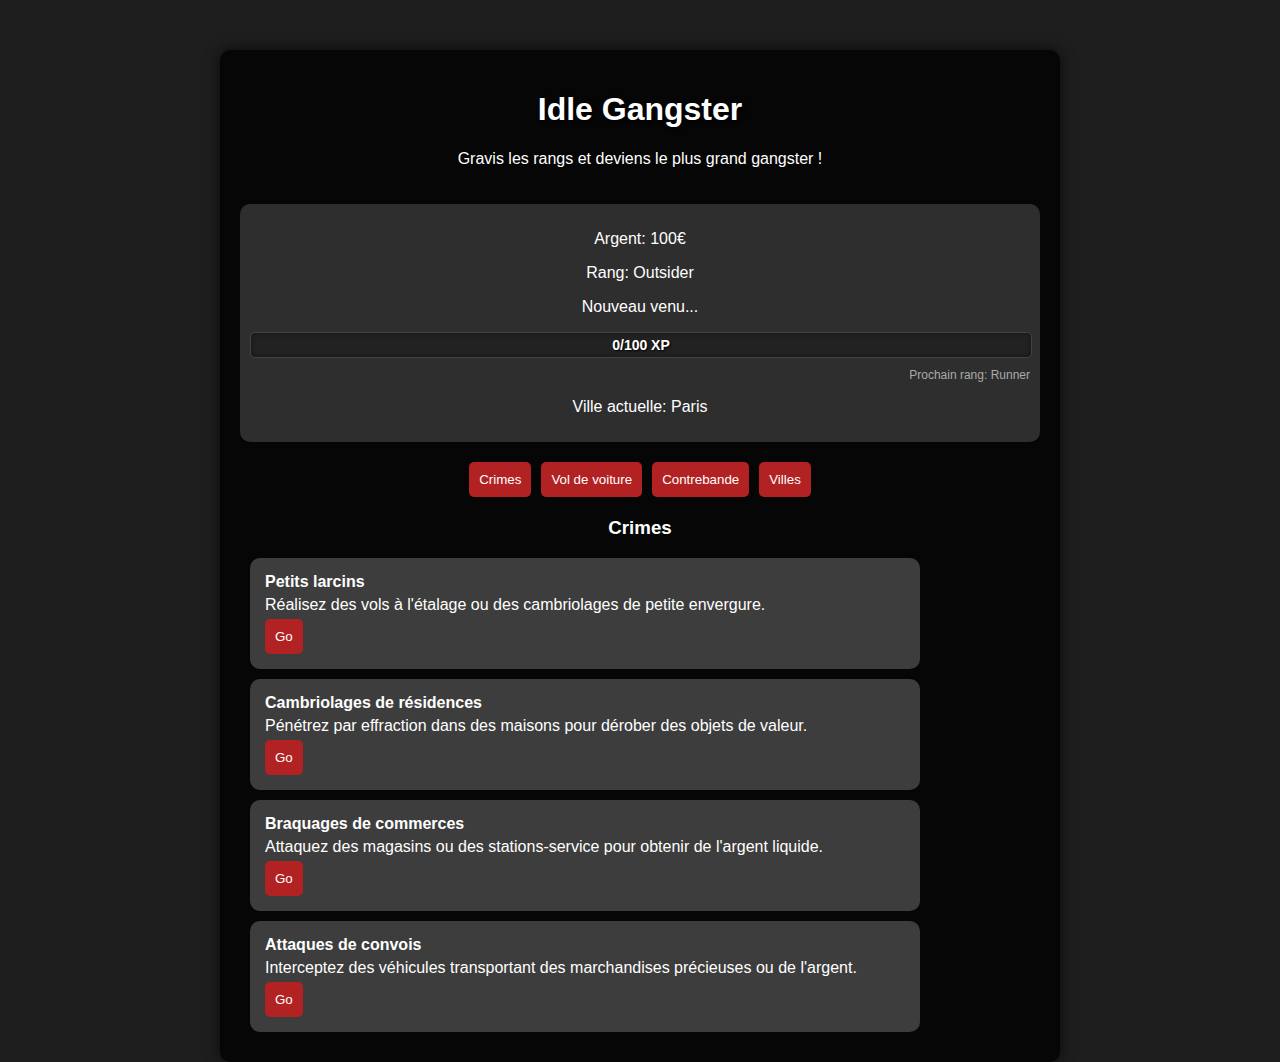
<file: index.html>
<!DOCTYPE html>
<html lang="fr">

<head>
    <meta charset="UTF-8">
    <meta name="viewport" content="width=device-width, initial-scale=1.0">
    <title>Idle Gangster</title>
    <link rel="stylesheet" href="style.css">
</head>

<body>
    <div id="overlay">
        <h1>Idle Gangster</h1>
        <p>Gravis les rangs et deviens le plus grand gangster !</p>
        <div id="stats">
            <p>Argent: <span id="argent">100</span>€</p>
            <p>Rang: <span id="rank">Outsider</span></p>
            <p id="rank-description">Nouveau venu, pas encore intégré dans l'organisation, mais cherchant à prouver sa valeur.</p>

            <div class="rank-progress-container">
                <div class="rank-progress-text"><span id="xp-current">0</span>/<span id="xp-next">100</span> XP</div>
                <div class="rank-progress-bar" id="rank-progress"></div>
            </div>
            <span class="xp-label">Prochain rang: <span id="next-rank-name">Runner</span></span>

            <p id="prison-timer" style="display: none;">En prison pendant encore: <span id="prison-time">0s</span></p>
            <p id="prison-indicator" style="display:none;">&#9888; En prison</p>
            <p id="current-city-display">Ville actuelle: <span id="current-city-name">Paris</span></p>
        </div>

        <div class="button-container">
            <button class="icon-button" data-section="crime-section" id="crime-button">
                Crimes
            </button>
            <button class="icon-button" data-section="car-theft-section" id="car-theft-button">
                Vol de voiture
            </button>
            <button class="icon-button" data-section="contraband-section" id="contraband-button">
                Contrebande
            </button>
            <button class="icon-button" data-section="cities-section" id="cities-button">
                Villes
            </button>
        </div>

        <div id="message"></div>
        <div id="level-up" class="level-up-notification">NIVEAU SUPÉRIEUR!<br>Tu es maintenant <span id="new-rank"></span></div>

        <div id="crime-section" class="crime-container">
            <h3>Crimes</h3>
            <div class="crime-card">
                <h4>Petits larcins</h4>
                <p>Réalisez des vols à l'étalage ou des cambriolages de petite envergure.</p>
                <button class="icon-button" onclick="game.attemptCrime('petits-larcins', 0.8, 5)">Go</button>
            </div>
            <div class="crime-card">
                <h4>Cambriolages de résidences</h4>
                <p>Pénétrez par effraction dans des maisons pour dérober des objets de valeur.</p>
                <button class="icon-button" onclick="game.attemptCrime('cambriolages-de-résidences', 0.6, 10)">Go</button>
            </div>
            <div class="crime-card">
                <h4>Braquages de commerces</h4>
                <p>Attaquez des magasins ou des stations-service pour obtenir de l'argent liquide.</p>
                <button class="icon-button" onclick="game.attemptCrime('braquages-de-commerces', 0.4, 15)">Go</button>
            </div>
            <div class="crime-card">
                <h4>Attaques de convois</h4>
                <p>Interceptez des véhicules transportant des marchandises précieuses ou de l'argent.</p>
                <button class="icon-button" onclick="game.attemptCrime('attaques-de-convois', 0.3, 25)">Go</button>
            </div>
        </div>

        <div id="car-theft-section" class="crime-container">
            <h3>Vol de voiture</h3>
            <div class="crime-card">
                <h4>Vol express</h4>
                <p>Tu repères une voiture mal garée avec la clé sur le contact. En un instant, tu démarres et disparais.</p>
                <button class="icon-button" onclick="game.attemptCarTheft('vol-express', 0.8, 8)">Go</button>
            </div>
            <div class="crime-card">
                <h4>Effraction discrète</h4>
                <p>Tu attends que le conducteur sorte de sa voiture et, sous la menace, tu prends les commandes avant de t'enfuir.</p>
                <button class="icon-button" onclick="game.attemptCarTheft('effraction-discrète', 0.6, 15)">Go</button>
            </div>
            <div class="crime-card">
                <h4>Carjacking</h4>
                <p>Tu attends que le conducteur sorte de sa voiture et, sous la menace, tu prends les commandes avant de t'enfuir.</p>
                <button class="icon-button" onclick="game.attemptCarTheft('carjacking', 0.4, 25)">Go</button>
            </div>
            <div class="crime-card">
                <h4>Vol sous haute sécurité</h4>
                <p>Tu t'attaques à un véhicule de luxe équipé d'un système d'alarme et d'un tracker. Il va falloir être rapide et malin !</p>
                <button class="icon-button" onclick="game.attemptCarTheft('vol-sous-haute-sécurité', 0.3, 40)">Go</button>
            </div>
        </div>

        <div id="contraband-section">
            <h3>Contrebande - Marché Local</h3>
            <div id="next-price-update">Prochain changement de prix dans: <span id="price-update-timer">00:00:00</span></div>

            <div class="tab-container">
                <button class="tab-button active" data-tab="local-market">Marché Local</button>
                <button class="tab-button" data-tab="inventory">Inventaire</button>
            </div>

            <div id="local-market" class="tab-content active">
                <table>
                    <tr>
                        <th>Produit</th>
                        <th>Prix</th>
                        <th>Tendance</th>
                        <th>Quantité</th>
                        <th>Action</th>
                    </tr>
                    <tr>
                        <td>Vin</td>
                        <td id="vin-price">30</td>
                        <td id="vin-trend">-</td>
                        <td><input type="number" id="vin-quantity" value="1" min="1"></td>
                        <td><button class="icon-button" onclick="game.buyCityContraband('Vin', 1)">Acheter</button></td>
                    </tr>
                    <tr>
                        <td>Cognac</td>
                        <td id="cognac-price">50</td>
                        <td id="cognac-trend">-</td>
                        <td><input type="number" id="cognac-quantity" value="1" min="1"></td>
                        <td><button class="icon-button" onclick="game.buyCityContraband('Cognac', 2)">Acheter</button></td>
                    </tr>
                    <tr>
                        <td>Cocaine</td>
                        <td id="cocaine-price">200</td>
                        <td id="cocaine-trend">-</td>
                        <td><input type="number" id="cocaine-quantity" value="1" min="1"></td>
                        <td><button class="icon-button" onclick="game.buyCityContraband('Cocaine', 4)">Acheter</button></td>
                    </tr>
                </table>
            </div>

            <div id="inventory" class="tab-content">
                <table>
                    <tr>
                        <th>Produit</th>
                        <th>Possédé</th>
                        <th>Prix Local</th>
                        <th>Quantité</th>
                        <th>Action</th>
                    </tr>
                    <tr>
                        <td>Vin</td>
                        <td id="vin-owned">0</td>
                        <td id="vin-sell-price">30</td>
                        <td><input type="number" id="vin-sell-quantity" value="1" min="1"></td>
                        <td><button class="icon-button" onclick="game.sellCityContraband('Vin', 2)">Vendre</button></td>
                    </tr>
                    <tr>
                        <td>Cognac</td>
                        <td id="cognac-owned">0</td>
                        <td id="cognac-sell-price">50</td>
                        <td><input type="number" id="cognac-sell-quantity" value="1" min="1"></td>
                        <td><button class="icon-button" onclick="game.sellCityContraband('Cognac', 3)">Vendre</button></td>
                    </tr>
                    <tr>
                        <td>Cocaine</td>
                        <td id="cocaine-owned">0</td>
                        <td id="cocaine-sell-price">200</td>
                        <td><input type="number" id="cocaine-sell-quantity" value="1" min="1"></td>
                        <td><button class="icon-button" onclick="game.sellCityContraband('Cocaine', 8)">Vendre</button></td>
                    </tr>
                </table>
            </div>
        </div>

        <div id="cities-section">
            <h3>Voyage entre Villes</h3>
            <p>Voyage entre différentes villes pour profiter des variations de prix et maximiser tes profits!</p>
            <div id="travel-cooldown" class="travel-cooldown" style="display: none;">Prochain voyage possible dans: <span id="travel-time">0s</span></div>

            <div class="city-container" id="city-list">
                <!-- Les villes seront générées dynamiquement par JavaScript -->
            </div>
        </div>
    </div>

    <script src="script.js"></script>
</body>

</html>
</file>
<file: style.css>
body{font-family:Arial,sans-serif;text-align:center;background-color:#1e1e1e;color:#fff;background-image:url(https://raw.githubusercontent.com/Nuxium/JamieGangster/main/75F5C3D2-11F9-46CE-AB15-360E207B18E5.jpeg);background-size:cover;background-position:center;background-attachment:fixed;margin:0;padding:0}#overlay{background:rgba(0,0,0,.8);padding:20px;border-radius:10px;display:inline-block;margin-top:50px;box-shadow:0 0 15px rgba(0,0,0,.7);max-width:800px;width:90%}#stats{background:rgba(51,51,51,.9);padding:10px;border-radius:10px;margin-top:20px;display:inline-block;width:100%;box-sizing:border-box}.button-container{display:flex;justify-content:center;flex-wrap:wrap;gap:10px;margin-top:20px}.icon-button{background:#b22222;color:#fff;border:none;border-radius:5px;cursor:pointer;padding:10px;transition:background .3s;position:relative;overflow:hidden;display:flex;align-items:center;justify-content:center;flex-direction:column}.icon-button:hover{background:#ff0000}.icon-button:disabled{background:#555;cursor:not-allowed}#crime-section,#contraband-section,#car-theft-section,#cities-section{margin-top:20px;display:none}.crime-container{display:flex;flex-direction:column;align-items:center}.crime-card{background:rgba(68,68,68,.9);border-radius:10px;padding:15px;margin:10px;width:80%;text-align:left}.crime-card h4{margin:0}.crime-card p{margin:5px 0}table{width:100%;border-collapse:collapse;background:rgba(68,68,68,.9)}th,td{padding:10px;border:1px solid #666;text-align:center}input[type=number]{width:50px;padding:5px;background:#333;color:#fff;border:1px solid #666;border-radius:5px}#message{margin-top:20px;padding:10px;background:rgba(51,51,51,.9);color:#fff;border-radius:5px;display:none}.error{color:red}.success{color:lightgreen}.cooldown{font-size:12px;font-weight:700;color:#ff9900;z-index:1}h1{text-shadow:2px 2px 4px #000}.rank-progress-container{width:100%;background-color:#222;border-radius:5px;margin:10px 0;border:1px solid #444;box-shadow:inset 0 0 5px rgba(0,0,0,.5);position:relative;height:24px;overflow:hidden}.rank-progress-bar{height:100%;background:linear-gradient(to right,#770000,#b22222,#ff4444);transition:width .5s ease;width:0}.rank-progress-text{position:absolute;width:100%;text-align:center;top:50%;left:50%;transform:translate(-50%,-50%);color:#fff;font-weight:700;text-shadow:1px 1px 2px #000;font-size:14px;z-index:2}.xp-label{font-size:12px;color:#aaa;margin-top:3px;display:block;text-align:right}.level-up-notification{position:fixed;top:50%;left:50%;transform:translate(-50%,-50%);background:rgba(0,0,0,.9);color:gold;padding:20px;border-radius:10px;box-shadow:0 0 20px gold;z-index:1000;display:none;font-size:24px;text-align:center;animation:pulse 1.5s infinite}@keyframes pulse{0%{transform:translate(-50%,-50%) scale(1)}50%{transform:translate(-50%,-50%) scale(1.1)}100%{transform:translate(-50%,-50%) scale(1)}}@media (max-width:768px){#overlay{padding:15px;margin-top:20px;width:95%}.crime-card{width:95%}.button-container{flex-direction:column}.icon-button{margin-bottom:5px}}#prison-indicator{color:red;font-size:16px;margin-top:5px}.city-container{display:flex;flex-wrap:wrap;justify-content:space-around;gap:10px;margin-top:10px}.city-card{background:rgba(40,40,40,.85);border-radius:8px;padding:10px;width:220px;margin-bottom:15px;box-shadow:0 0 8px rgba(0,0,0,.5);transition:transform .2s,box-shadow .2s;position:relative;overflow:hidden}.city-card:hover{transform:translateY(-3px);box-shadow:0 5px 15px rgba(0,0,0,.8)}.city-card h4{margin:0;padding-bottom:5px;border-bottom:1px solid #555}.city-card .description{font-size:.85em;color:#bbb;margin:5px 0;height:40px}.city-card .status{background:rgba(20,20,20,.7);padding:5px;border-radius:4px;margin-bottom:8px}.city-prices{font-size:.9em;margin-top:8px}.price-up{color:#50ff50}.price-down{color:#ff5050}.current-city-indicator{position:absolute;top:0;right:0;background:#b22222;color:#fff;padding:3px 8px;font-size:.7em;border-radius:0 0 0 5px}.travel-cooldown{font-size:.8em;color:#ff9900;margin-top:5px}#next-price-update{font-size:.9em;color:#aaa;margin-top:10px;margin-bottom:10px;background:rgba(30,30,30,.7);padding:5px;border-radius:5px;display:inline-block}.tab-container{display:flex;justify-content:center;background:rgba(30,30,30,.7);border-radius:5px;margin-bottom:10px}.tab-button{background:0 0;border:none;color:#aaa;padding:10px 15px;cursor:pointer;font-size:.9em;transition:all .3s}.tab-button.active{color:#fff;background:rgba(178,34,34,.5);border-radius:5px}.tab-content{display:none}.tab-content.active{display:block}
</file>
